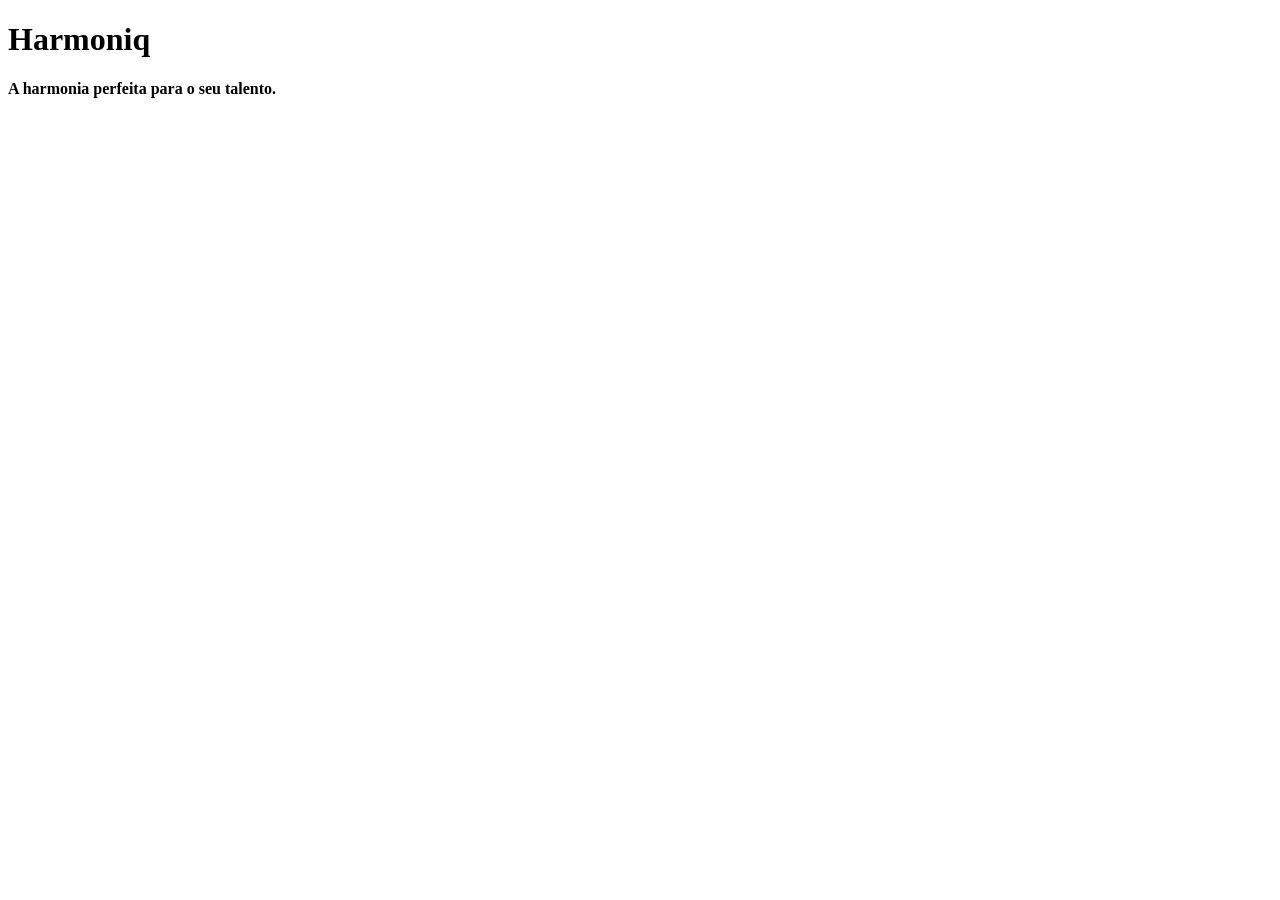
<file: paginas/index.html>
<!DOCTYPE html>
<html lang="pt-br">
<head>
    <meta charset="UTF-8">
    <meta name="viewport" content="width=device-width, initial-scale=1.0">
    <title>Harmoniq</title>

    <link rel="shortcut icon" href="./image/favicon-512x512.png" type="image/x-icon">
</head>
<body>
    <h1>Harmoniq</h1>
    <h4>A harmonia perfeita para o seu talento.</h4>

    
</body>
</html>
</file>
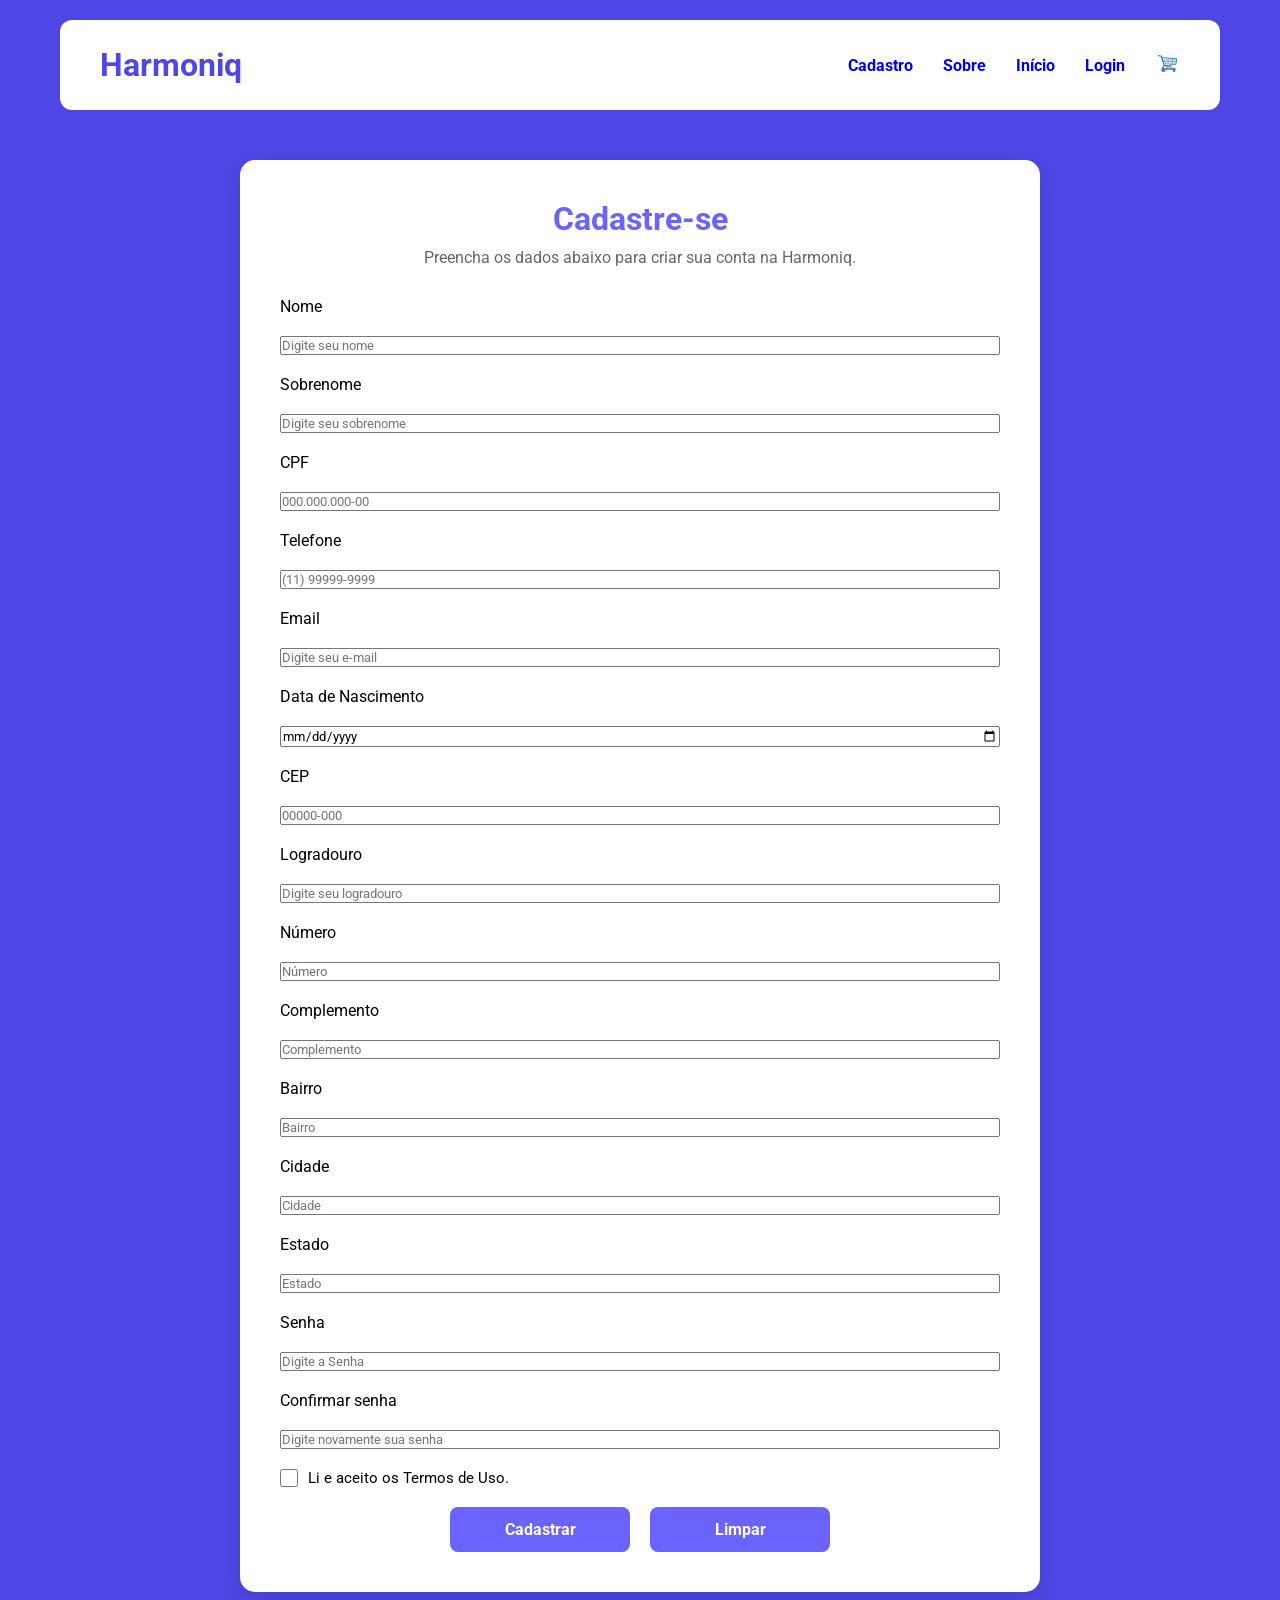
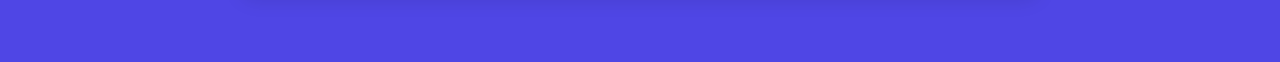
<file: paginas/cadastro.html>
<!DOCTYPE html>
<html lang="pt-br">
<head>
    <meta charset="UTF-8">
    <meta name="viewport" content="width=device-width, initial-scale=1.0">
    <title>Harmoniq</title>

    <link rel="stylesheet" href="../css/style_formulario.css">

    <script src="../js/cadastro.js"></script>
</head>
<body>
    <main id="geral">
        <header id="cabecalho">
            <div id="logo">
                Harmoniq
            </div>

            <nav id="menu">
                <ul>
                    <li><a href="cadastro.html">Cadastro</a></li>
                    <li><a href="sobre.html">Sobre</a></li>
                    <li><a href="../index.html">Início</a></li>
                    <li><a href="login.html">Login</a></li>
                    <li><a href="carrinho.html"><img src="../image/icones/16316627108573499327.png" alt="Carrinho"></a></li>
                </ul>
            </nav>
        </header>

        <section id="form">
            <h3>Cadastre-se</h3>

            <p>Preencha os dados abaixo para criar sua conta na Harmoniq.</p>

            <form onsubmit="event.preventDefault(); cadastrar();" id="form-pessoa">
                <label for="nome">Nome</label>
                <input type="text" name="nome" id="nome" required maxlength="60" placeholder="Digite seu nome">

                <label for="sobrenome">Sobrenome</label>
                <input type="text" name="sobrenome" id="sobrenome" required maxlength="60" placeholder="Digite seu sobrenome">

                <label for="cpf">CPF</label>
                <input type="text" name="cpf" id="cpf" required maxlength="14" placeholder="000.000.000-00">

                <label for="telefone">Telefone</label>
                <input type="tel" name="telefone" id="telefone" required maxlength="15" placeholder="(11) 99999-9999">

                <label for="email">Email</label>
                <input type="email" name="email" id="email" required maxlength="40" placeholder="Digite seu e-mail">

                <label for="data">Data de Nascimento</label>
                <input type="date" name="data" id="data" required maxlength="10" placeholder="Digite sua data de nascimento">

                <label for="cep">CEP</label>
                <input type="text" name="cep" id="cep" required maxlength="9" placeholder="00000-000">

                <label for="logradouro">Logradouro</label>
                <input type="text" name="logradouro" id="logradouro" required maxlength="40" placeholder="Digite seu logradouro">

                <label for="numero">Número</label>
                <input type="number" name="numero" id="numero" required maxlength="5" placeholder="Número">

                <label for="complemento">Complemento</label>
                <input type="text" name="complemento" id="complemento" required maxlength="50" placeholder="Complemento">

                <label for="bairro">Bairro</label>
                <input type="text" name="bairro" id="bairro" required maxlength="30" placeholder="Bairro">

                <label for="cidade">Cidade</label>
                <input type="text" name="cidade" id="cidade" required maxlength="30" placeholder="Cidade">

                <label for="estado">Estado</label>
                <input type="text" name="estado" id="estado" required placeholder="Estado">

                <label for="senha">Senha</label>
                <input type="password" name="senha" id="senha" class="input-03" required maxlength="10" placeholder="Digite a Senha">

                <label for="confirmarSenha">Confirmar senha</label>
                <input type="password" name="confirmarSenha" id="confirmarSenha" required placeholder="Digite novamente sua senha">

                <label class="termos">

                    <input type="checkbox" required>                   
                    Li e aceito os Termos de Uso.                   
                </label>

                <div class="botoes">
                    <button type="submit">Cadastrar</button>
                    <button type="reset">Limpar</button>
                </div>
            </form>
        </section>
    </main>
</body>
</html>
</file>
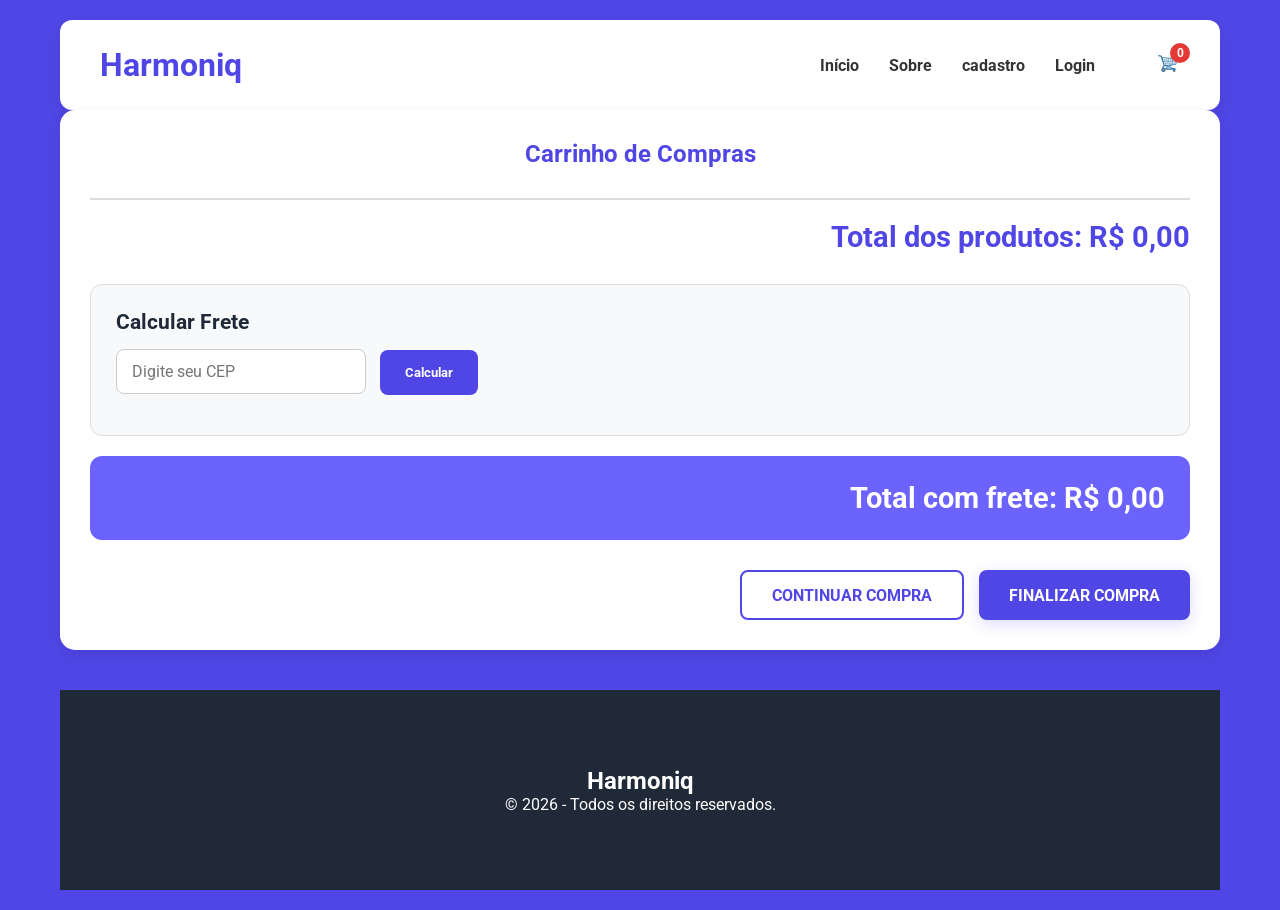
<file: paginas/carrinho.html>
<!DOCTYPE html>
<html lang="pt-br">
<head>
    <meta charset="UTF-8">
    <meta name="viewport" content="width=device-width, initial-scale=1.0">
    <title>Harmoniq</title>

    <link rel="stylesheet" href="../css/style_carrinho.css">

    <script src="../js/carrinho.js" defer></script>
</head>
<body>

    <div id="geral">
        <header id="cabecalho">
            <div id="logo">
                Harmoniq
            </div>

            <nav id="menu">
                <ul>
                    <li><a href="../index.html">Início</a></li>
                    <li><a href="sobre.html">Sobre</a></li>
                    <li><a href="cadastro.html">cadastro</a></li>
                    <li><a href="login.html">Login</a></li>
                    <li><a href=""></a></li>
                    <li><a href="carrinho.html" class="icone-carrinho">
                            <img src="../image/icones/16316627108573499327.png" alt="Carrinho">
                            <span id="contador" class="contador">0</span>
                        </a>
                    </li>
                </ul>
            </nav>

        </header>

        <section class="carrinho">
            <h2>Carrinho de Compras</h2>
        
            <ul id="lista-carrinho">
                
            </ul>
        
            <div class="total">
                <h3>Total dos produtos: R$ <span id="total">0,00</span></h3>
            </div>
        
            <div class="frete">
                <h3>Calcular Frete</h3>
        
                <input type="text" id="cep" placeholder="Digite seu CEP" maxlength="8">
        
                <button onclick="calcularFrete()">Calcular</button>
        
                <p id="resultado-frete"></p>
            </div>
        
            <div class="total-final">
                <h3>Total com frete: R$ <span id="total-final">0,00</span></h3>
            </div>

            <div class="botoes-carrinho">
                <a href="../index.html" class="btn-continuar">Continuar Compra</a>
                <button onclick="finalizarCompra()" class="btn-finalizar">Finalizar Compra</button>
            </div>
        
        </section>

        <footer id="rodape">
            <h2>Harmoniq</h2>
            <p>© 2026 - Todos os direitos reservados.</p>

        </footer>
    </div>
</body>
</html>
</file>
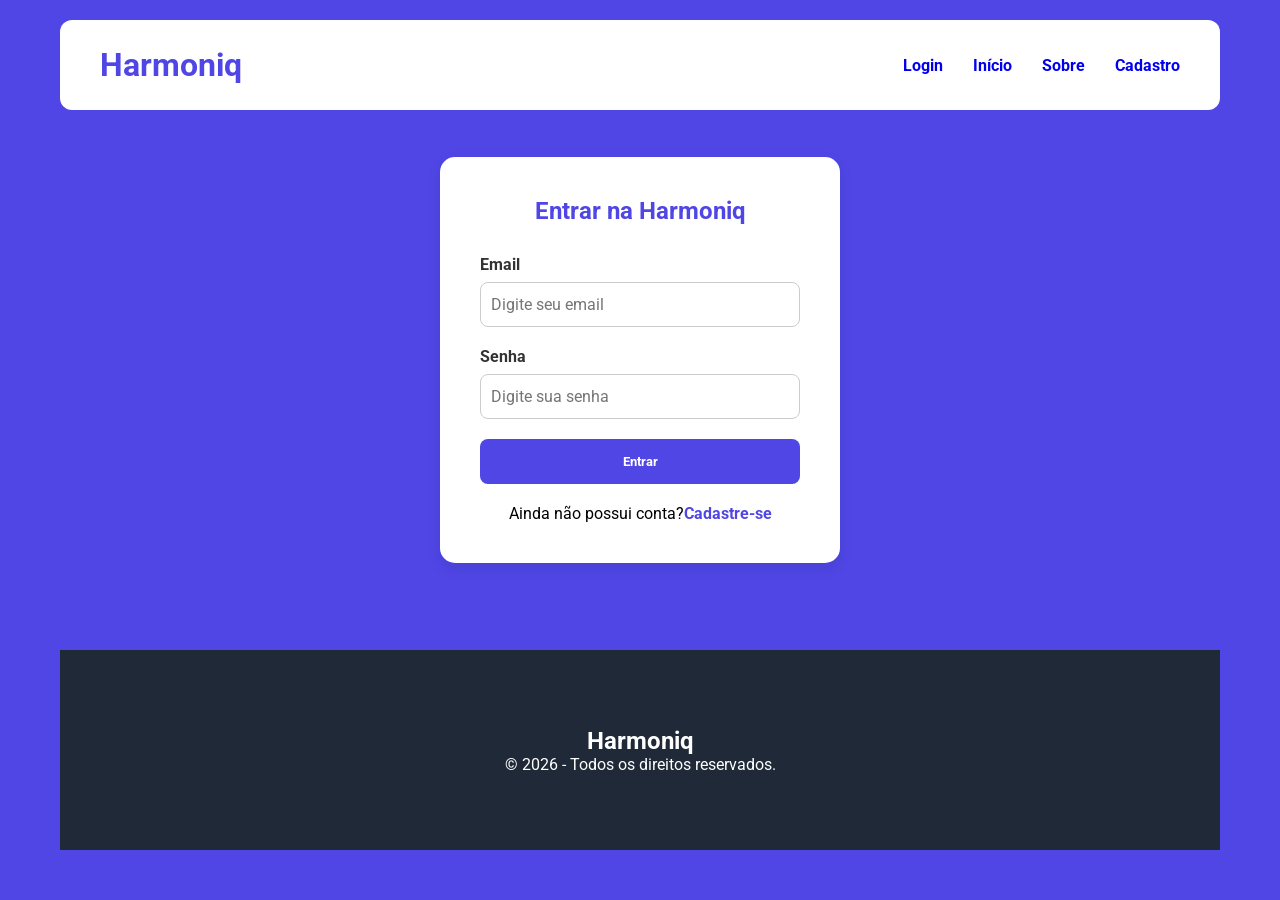
<file: paginas/login.html>
<!DOCTYPE html>
<html lang="pt-br">
<head>
    <meta charset="UTF-8">
    <meta name="viewport" content="width=device-width, initial-scale=1.0">
    <title>Login - Harmoniq</title>

    <link rel="stylesheet" href="../css/style_login.css">

    <script src="../js/login.js" defer></script>

</head>
<body>

    <div id="geral">

        <header id="cabecalho">

            <div id="logo">
                Harmoniq
            </div>

            <nav id="menu">
                <ul>
                    <li><a href="login.html">Login</a></li>
                    <li><a href="../index.html">Início</a></li>
                    <li><a href="sobre.html">Sobre</a></li>
                    <li><a href="cadastro.html">Cadastro</a></li>
                </ul>
            </nav>

        </header>

        <main class="login">

            <div class="caixa-login">

                <h2>Entrar na Harmoniq</h2>

                <form onsubmit="event.preventDefault(); login();">

                    <label>Email</label>
                    <input type="email" id="email" placeholder="Digite seu email">

                    <label>Senha</label>
                    <input type="password" id="senha" placeholder="Digite sua senha">

                    <button type="submit">Entrar</button>

                    <p>Ainda não possui conta?<a href="cadastro.html">Cadastre-se</a></p>
                </form>
            </div>
        </main>

        <footer id="rodape">

            <h2>Harmoniq</h2>

            <p>© 2026 - Todos os direitos reservados.</p>

        </footer>

    </div>
</body>
</html>
</file>
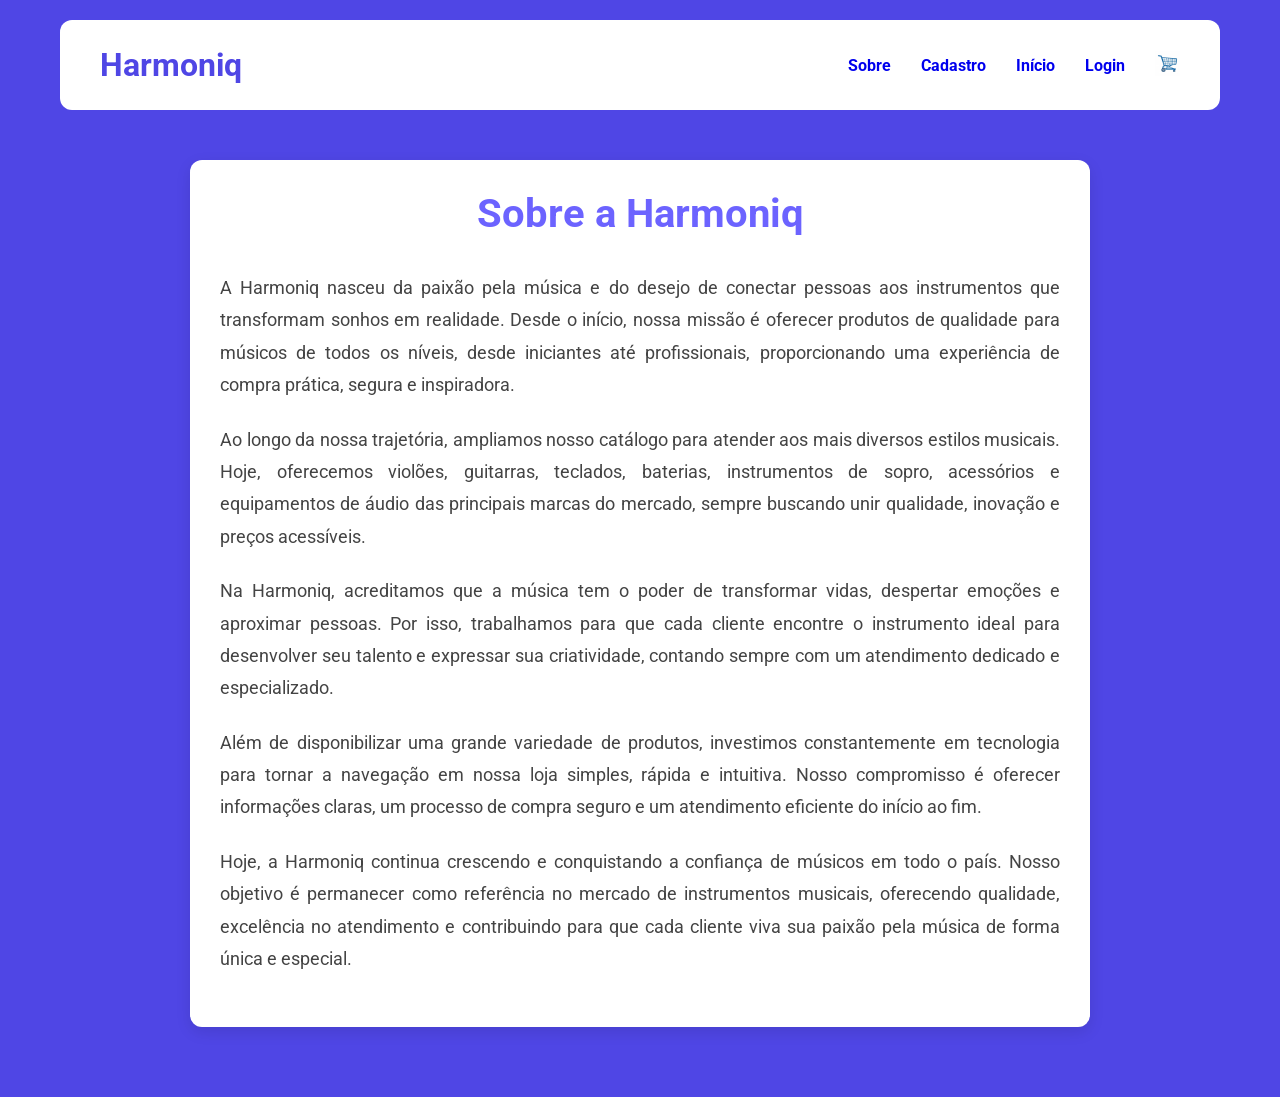
<file: paginas/sobre.html>
<!DOCTYPE html>
<html lang="pt-br">
<head>
    <meta charset="UTF-8">
    <meta name="viewport" content="width=device-width, initial-scale=1.0">
    <title>Harmoniq</title>

    <link rel="stylesheet" href="../css/style_texto.css">
</head>
<body>
    <main id="geral">
        <header id="cabecalho">
            <div id="logo">
                Harmoniq
            </div>

            <nav id="menu">
                <ul>
                    <li><a href="sobre.html">Sobre</a></li>
                    <li><a href="cadastro.html">Cadastro</a></li>
                    <li><a href="../index.html">Início</a></li>
                    <li><a href="login.html">Login</a></li>
                    <li><a href="carrinho.html"><img src="../image/icones/16316627108573499327.png" alt="Carrinho"></a></li>
                </ul>
            </nav>
        </header>

        <section id="sobre">

            <h1>Sobre a Harmoniq</h1>
            
            <p>
                A Harmoniq nasceu da paixão pela música e do desejo de conectar pessoas aos instrumentos que transformam sonhos em realidade. Desde o início, nossa missão é oferecer produtos de qualidade para músicos de todos os níveis, desde iniciantes até profissionais, proporcionando uma experiência de compra prática, segura e inspiradora.
            </p>
            
            <p>
                Ao longo da nossa trajetória, ampliamos nosso catálogo para atender aos mais diversos estilos musicais. Hoje, oferecemos violões, guitarras, teclados, baterias, instrumentos de sopro, acessórios e equipamentos de áudio das principais marcas do mercado, sempre buscando unir qualidade, inovação e preços acessíveis.
            </p>
            
            <p>
                Na Harmoniq, acreditamos que a música tem o poder de transformar vidas, despertar emoções e aproximar pessoas. Por isso, trabalhamos para que cada cliente encontre o instrumento ideal para desenvolver seu talento e expressar sua criatividade, contando sempre com um atendimento dedicado e especializado.
            </p>
            
            <p>
                Além de disponibilizar uma grande variedade de produtos, investimos constantemente em tecnologia para tornar a navegação em nossa loja simples, rápida e intuitiva. Nosso compromisso é oferecer informações claras, um processo de compra seguro e um atendimento eficiente do início ao fim.
            </p>
            
            <p>
                Hoje, a Harmoniq continua crescendo e conquistando a confiança de músicos em todo o país. Nosso objetivo é permanecer como referência no mercado de instrumentos musicais, oferecendo qualidade, excelência no atendimento e contribuindo para que cada cliente viva sua paixão pela música de forma única e especial.
            </p>
        </section>
    </main>
</body>
</html>
</file>
<file: css/style_formulario.css>
@import url(style_estrutura_pagina.css);

body{
    background: var(--cor05);
}

#form{

    width:100%;
    max-width:800px;
    margin:50px auto;
    background:white;
    padding:40px;
    border-radius:15px;
    box-shadow:0 8px 20px rgba(0,0,0,.1);
}

#form h3{
    color:var(--cor02);
    text-align:center;
    margin-bottom:10px;
    font-size:2rem;
}

#form p{
    text-align:center;
    color:#666;
    margin-bottom:30px;
}

#form-pessoa{
    display:flex;
    flex-direction:column;
    gap:20px;
}

.linha{
    display:grid;
    grid-template-columns:1fr 1fr;
    gap:20px;
}

.campo{
    display:flex;
    flex-direction:column;
}

.campo label{
    font-weight:bold;
    margin-bottom:8px;
    color:#444;
}

.campo input,
.campo select{
    height:45px;
    padding:10px;
    border:1px solid #ccc;
    border-radius:8px;
    font-size:16px;
    transition:.3s;
}

.campo input:focus,
.campo select:focus{

    outline:none;
    border-color:var(--cor02);
    box-shadow:0 0 8px rgba(108,99,255,.3);
}

.termos{
    display:flex;
    align-items:center;
    gap:10px;
    font-size:15px;
}

.termos input{
    width:18px;
    height:18px;
}

.botoes{
    display:flex;
    justify-content:center;
    gap:20px;
}

.botoes button{
    width:180px;
    height:45px;
    border:none;
    border-radius:8px;
    background:var(--cor02);
    color:white;
    font-size:16px;
    font-weight:bold;
    cursor:pointer;
    transition:.3s;
}

.botoes button:hover{
    background:var(--cor05);
}
</file>
<file: css/style_carrinho.css>
@import url(style_estrutura_pagina.css);

*{
    margin: 0;
    padding: 0;
    box-sizing: border-box;
    font-family: Roboto, sans-serif;
}

:root{
    --cor01: #f8f9fa;
    --cor02: #6c63ff;
    --cor03: #FFC857;
    --cor04: #1f2937;
    --cor05: #4F46E5;
    --branca: #ffffff;
}

body{
    background: var(--cor05);
}

#geral{
    max-width: 1200px;
    margin: 0 auto;
    padding: 20px;
}

#logo{
    font-size: 2rem;
    font-weight: 700;
    color: var(--cor05);
}

#cabecalho{
    background: var(--branca);
    width: 100%;
    height: 90px;
    display: flex;
    justify-content: space-between;
    align-items: center;
    padding: 0 40px;
    border-radius: 12px;
    box-shadow: 0 5px 15px rgba(0,0,0,.08);
}

#menu ul{
    display: flex;
    align-items: center;
    gap: 30px;
    list-style: none;
}

#menu a{
    text-decoration: none;
    color: #333;
    font-weight: bold;
    transition: .3s;
}

#menu a:active{
    font-size: 1.5em;
    text-transform: uppercase;
    letter-spacing: 5px;
    text-decoration: none;
    color: var(--cor05);
}

#menu a:visited{
    font-size: 1.4em;
    text-transform: uppercase;
    letter-spacing: 5px;
    text-decoration: none;
    color: var(--cor02);
    
}

#menu a:hover{
    color: var(--cor05);
}

#menu img{
    width: 28px;
}

#tituloCarrinho{
    width: 100%;
    margin: 40px 0 20px;
    text-align: center;
}

.carrinho{
    width: 100%;
    background: var(--branca);
    border-radius: 15px;
    padding: 30px;
    box-shadow: 0 5px 15px rgba(0,0,0,.08);
}

.carrinho h2{
    color: var(--cor05);
    margin-bottom: 25px;
    text-align: center;
}

#lista-carrinho{
    list-style: none;
}

.item-carrinho{
    display: flex;
    justify-content: space-between;
    align-items: center;
    padding: 20px;
    margin-bottom: 15px;
    border: 1px solid var(--cor02);
    border-radius: 12px;
    transition: .3s;
}

.item-carrinho:hover{
    transform: translateY(-3px);
    box-shadow: 0 8px 20px rgba(0, 0, 0, 0.08);
}

.item-carrinho strong{
    font-size: 1.2rem;
    color: var(--cor04);
}

.item-carrinho div{
    line-height: 1.8;
    color: #555;
}

.imagem-carrinho{
    width: 90px;
    height: 90px;
    object-fit: contain;
    border-radius: 10px;
    margin-right: 15px;
}

.item-carrinho{
    display: flex;
    align-items: center;
    justify-content: space-between;
    padding: 15px;
    margin-bottom: 10px;
}

.item-carrinho button{
    width: 45px;
    height: 45px;
    border: none;
    border-radius: 50%;
    background: #e74c3c;
    color: white;
    font-size: 20px;
    cursor: pointer;
    transition: .3s;
}

.item-carrinho button:hover{
    background: #c0392b;
    transform: scale(1.1);
}

.total{
    margin-top: 30px;
    padding-top: 20px;
    border-top: 2px solid #ddd;
    text-align: right;
}

.total h3{
    font-size: 1.8rem;
    color: var(--cor05);
}

.frete{
    margin-top: 30px;
    padding: 25px;
    background: #f8f9fa;
    border-radius: 12px;
    border: 1px solid #ddd;
}

.frete h3{
    color: var(--cor04);
    margin-bottom: 15px;
    font-size: 1.3rem;
}

#cep{
    width: 250px;
    height: 45px;
    padding: 0 15px;
    border: 1px solid #ccc;
    border-radius: 8px;
    font-size: 1rem;
    outline: none;
}

#cep:focus{
    border-color: var(--cor05);
}

.frete button{
    height: 45px;
    padding: 0 25px;
    margin-left: 10px;
    border: none;
    border-radius: 8px;
    background: var(--cor05);
    color: white;
    font-weight: bold;
    cursor: pointer;
    transition: .3s;
}

.frete button:hover{
    background: var(--cor02);
    transform: scale(1.05);
}

#resultado-frete{
    margin-top: 15px;
    font-size: 1.1rem;
    font-weight: bold;
    color: var(--cor04);
}

.total-final{
    margin-top: 20px;
    padding: 25px;
    text-align: right;
    background: var(--cor02);
    border-radius: 12px;
}

.total-final h3{
    color: white;
    font-size: 1.8rem;
}

#rodape{
    width: 100%;
    height: 200px;
    background: var(--cor04);
    margin-top: 40px;
    padding: 40px;
    color: var(--branca);
    display: flex;
    flex-direction: column;
    justify-content: center;
    align-items: center;
}

.icone-carrinho{
    position: relative;
    display: inline-block;
}

.icone-carrinho img{
    width: 30px;
    height: 30px;
}

.contador{
    position: absolute;
    top: -8px;
    right: -10px;
    width: 20px;
    height: 20px;
    background: #e53935;
    color: white;
    border-radius: 50%;
    display: flex;
    justify-content: center;
    align-items: center;
    font-size: 12px;
    font-weight: bold;
}

.controle-quantidade{
    display: flex;
    align-items: center;
    gap: 10px;
    margin: 8px 0;
}

.controle-quantidade button{
    width: 30px;
    height: 30px;
    border: none;
    border-radius: 50%;
    background: var(--cor05);
    color: white;
    cursor: pointer;
    font-size: 18px;
    transition: .2s;
}

.controle-quantidade button:hover{
    background: var(--cor02);
}

.controle-quantidade span{
    min-width: 20px;
    text-align: center;
    font-weight: bold;
    font-size: 18px;
}

.botoes-carrinho{
    display: flex;
    justify-content: flex-end;
    gap: 15px;
    margin-top: 30px;
}

.btn-continuar, .btn-finalizar{
    height: 50px;
    padding: 0 30px;
    font-size: 1rem;
    font-weight: bold;
    text-transform: uppercase;
    border-radius: 8px;
    cursor: pointer;
    transition: .3s;
    text-decoration: none;
    display: inline-flex;
    align-items: center;
    justify-content: center;
}

.btn-continuar{
    background: transparent;
    color: var(--cor05);
    border: 2px solid var(--cor05);
}

.btn-continuar:hover{
    background: var(--cor05);
    color: var(--branca);
}

.btn-finalizar{
    background: var(--cor05);
    color: var(--branca);
    border: none;
    box-shadow: 0 4px 15px rgba(79, 70, 229, 0.2);
}

.btn-finalizar:hover{
    background: var(--cor02);
    transform: scale(1.03);
}

@media (max-width: 600px) {
    .botoes-carrinho{
        flex-direction: column-reverse;
        align-items: stretch;
    }
    .btn-continuar, .btn-finalizar{
        width: 100%;
    }
}
</file>
<file: css/style_login.css>
@import url(style_estrutura_pagina.css);


*{
    margin:0;
    padding:0;
    box-sizing:border-box;
    font-family:Roboto, sans-serif;
}

:root{

    --cor01:#f8f9fa;
    --cor02:#6c63ff;
    --cor05:#4F46E5;
    --cor04:#1f2937;
    --branca:#ffffff;

}


body{
    background:var(--cor05);
}

#geral{
    max-width:1200px;
    margin:auto;
    padding:20px;
}


.login{
    display:flex;
    justify-content:center;
    align-items:center;
    min-height:500px;
}

.caixa-login{
    width:400px;
    background:white;
    padding:40px;
    border-radius:15px;
    box-shadow:0 5px 15px rgba(0,0,0,.08);
}

.caixa-login h2{
    text-align:center;
    margin-bottom:30px;
    color:var(--cor05);
}

.caixa-login label{
    display:block;
    margin-bottom:8px;
    color:#333;
    font-weight:bold;
}

.caixa-login input{
    width:100%;
    height:45px;
    margin-bottom:20px;
    padding:10px;
    border-radius:8px;
    border:1px solid #ccc;
    font-size:1rem;
}

.caixa-login input:focus{
    outline:none;
    border-color:var(--cor05);
}

.caixa-login button{
    width:100%;
    height:45px;
    border:none;
    border-radius:8px;
    background:var(--cor05);
    color:white;
    font-weight:bold;
    cursor:pointer;
    transition:.3s;
}

.caixa-login button:hover{
    background:var(--cor02);
}

.caixa-login p{
    text-align:center;
    margin-top:20px;
}

.caixa-login a{
    color:var(--cor05);
    font-weight:bold;
    text-decoration:none;
}
</file>
<file: css/style_texto.css>
@import url(style_estrutura_pagina.css);

#sobre{
    max-width:900px;
    margin:50px auto;
    padding:30px;
    background:white;
    border-radius:12px;
    box-shadow:0 5px 15px rgba(0,0,0,.1);
}

#sobre h1{
    text-align:center;
    color:var(--cor02);
    margin-bottom:35px;
    font-size:2.5rem;
}

#sobre p{
    text-align:justify;
    font-size:18px;
    line-height:1.8;
    margin-bottom:22px;
    color:#444;
}
</file>
